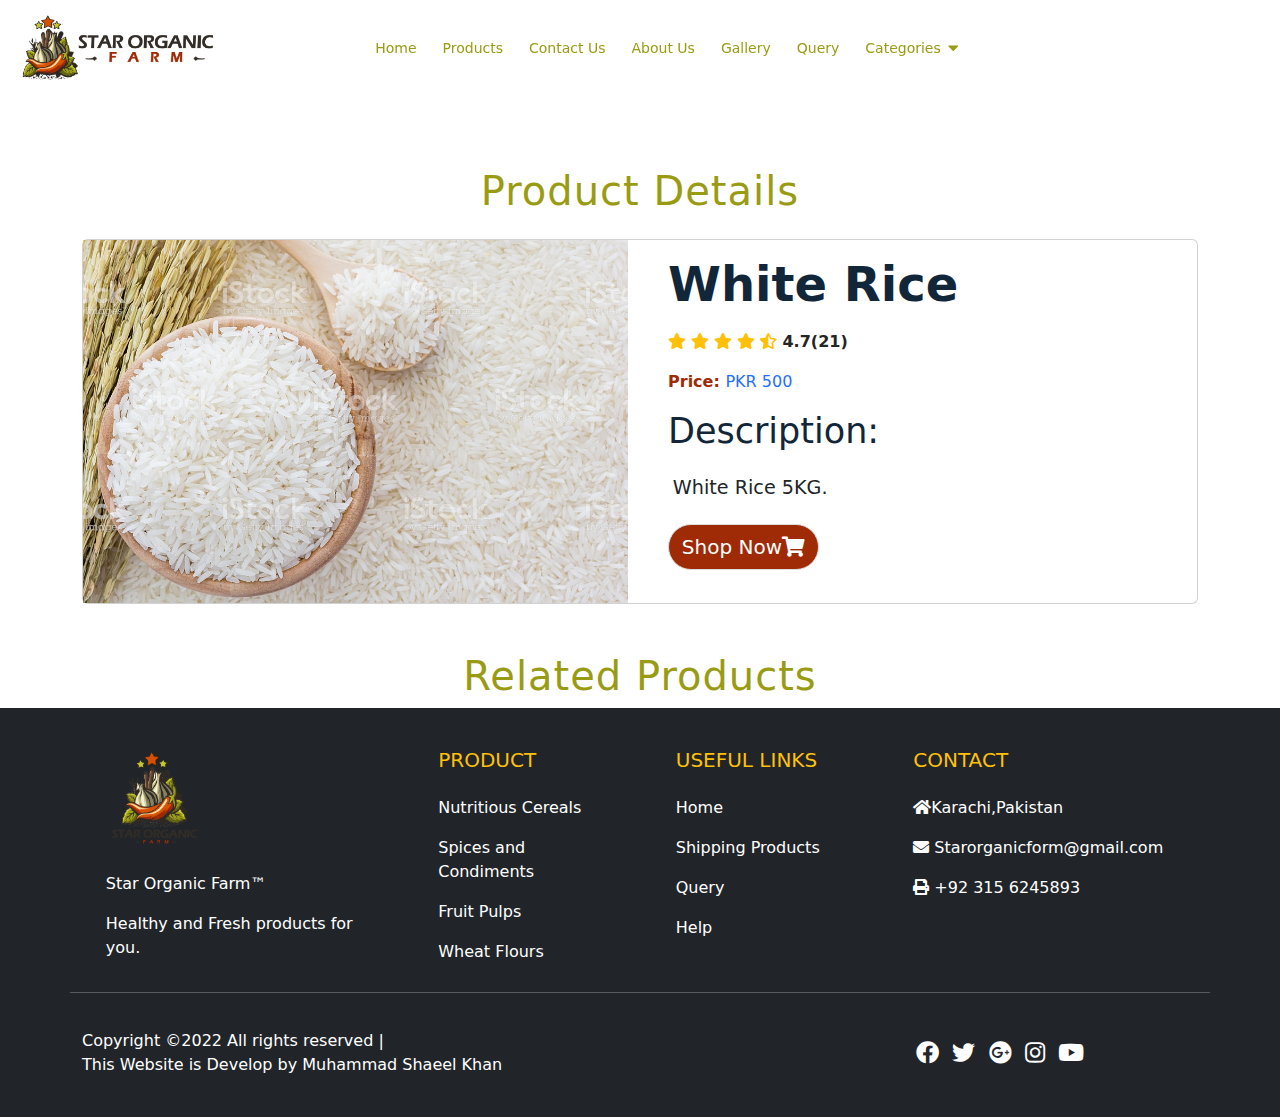
<file: detailPath.html>
<!DOCTYPE html>
<html lang="en">

<head>
  <meta charset="UTF-8">
  <meta name="viewport" content="width=device-width, initial-scale=1.0">
  <meta http-equiv="X-UA-Compatible" content="ie=edge">
  <meta name="Description" content="Enter your description here" />
  <link rel="stylesheet" href="https://cdnjs.cloudflare.com/ajax/libs/twitter-bootstrap/5.1.0/css/bootstrap.min.css">
  <link rel="stylesheet" href="https://cdnjs.cloudflare.com/ajax/libs/font-awesome/5.15.4/css/all.min.css">
  <link rel="stylesheet" href="CSS/style.css">
  <link rel="shortcut icon" href="Image/Star Brand logo.png" type="image/x-icon">
  <title>Product Detail</title>
</head>
<style>
  /*navbar hover start*/
  .nav-item a:before {
    position: absolute;
    opacity: 0;
    width: 0%;
    height: 2px;
    content: "";
    background: #9f2a06;
    transition: all 0.5s;
  }

  .nav-item a:hover:before {
    opacity: 1;
    width: 100%;
  }

  .nav-item a:before {
    left: 0px;
    top: 0px;
  }

  .site-ul {
    padding-left: 0;
    margin-bottom: 0;
    list-style: none;
  }

  input:focus {
    outline: 0;
  }

  .founder_class {
    font-size: 16px;
    background-position: top center;
    background-repeat: no-repeat;
    margin-bottom: 20px;
    color: #ffd35e;
    font-weight: 700;
  }

  .inline-block-ul li {
    display: inline-block;
  }

  /*//for capital first letter*/
  p::first-letter {
    text-transform: uppercase;
  }

  button:focus {
    outline: 0;
  }

  .main-nav-li a {
    color: #999C13;
    margin-left: 10px;
    position: relative;
    padding: 8px 0px;
    font-size: 14px !important;
  }

  .main-nav-li .dropdown-menu a {
    margin-left: 0;
  }

  .dropbtn {
    font-size: 14px !important;
  }

  .main-nav-li a:hover {
    color: #999c13;
  }

  .main-nav-li a:before,
  .main-nav-li a:after {
    position: absolute;
    opacity: 0;
    width: 0%;
    height: 2px;
    content: "";
    background: #9f2a06;
    transition: all 0.5s;
  }

  .main-nav-li a:before {
    right: 0px;
    top: 0px;
  }

  .main-nav-li a:after {
    left: 0px;
    bottom: 0px;
  }

  .main-nav-li a:hover:before {
    opacity: 0;
    width: 100%;
  }

  .main-nav-li a:hover:after {
    opacity: 1;
    width: 100%;
  }

  li.main-nav-li a.active {
    color: #9f2a06;
  }

  li.main-nav-li a.active {
    color: #999c13;
  }

  .dropbtn {
    background-color: transparent;
    color: #999c13;
    padding: 8px;
    margin-left: 10px;
    border: none;
  }

  .dropdown-menu {
    top: 90%;
    padding: 10px;
  }

  .dropdown {
    transition: transform 0.35s ease !important;
  }

  .dropdown:hover>.dropdown-menu {
    display: block;
  }

  .dropbtn:hover {
    color: #9f2a06;
  }

  .dropdown-item:hover {
    background-color: transparent;
    color: #9f2a06;
    /*border-bottom:2px solid #ffd35e;*/
  }

  .dropdown>.dropdown-toggle:active {
    /*Without this, clicking will make it sticky*/
    pointer-events: none;
  }

  .navbar {
    transition: 0.8s;
    background-color: rgb(255, 255, 255, 1);
  }

  .li li {
    color: #9f2a06;
    font-size: 16px;
    font-weight: 400px;
    margin-left: 10px;
  }

  .btn {
    background-color: #999c13;
    box-shadow: none;
    color: white;
  }

  .li li i {
    color: #999c13;
  }

  .navbar {
    background-color: rgb(255, 255, 255, 0.8);
    /* backdrop-filter: blur(4px); */
  }

  .mp h2::first-line {
    color: #999c13
  }

  .nav-link {
    color: #999c13 !important;
  }

  form {
    /* position: relative;/ */
    top: 50%;
    left: 50%;
    transform: translate(-0%, -0%);
    transition: all 1s;
    width: 50px;
    height: 50px;
    background: white;
    box-sizing: border-box;
    border-radius: 25px;
    border: 4px solid white;
    padding: 5px;
  }

  input {
    position: absolute;
    top: 0;
    left: 0;
    width: 100%;
    ;
    height: 42.5px;
    line-height: 30px;
    outline: 0;
    border: 0;
    display: none;
    font-size: 1em;
    border-radius: 20px;
    padding: 0 20px;
  }

  .fa-caret-down {
    right: 0;
    margin-right: -25px;
  }

  .fa {
    box-sizing: border-box;
    padding: 10px;
    width: 42.5px;
    height: 42.5px;
    position: absolute;
    top: 0;
    right: 0;
    border-radius: 50%;
    color: #999c13;
    text-align: center;
    font-size: 1.2em;
    transition: all 1s;
  }

  form:hover {
    width: 200px;
    cursor: pointer;
  }

  form:hover input {
    display: block;
  }

  form:hover .fa {
    background: #999C13;
    color: white;
  }

  .dropdown-menu {
    border-bottom: solid 5px #999c13 !important;
  }

  /* navbar hover end*/



  img {
    /* width: 100%;    */
    display: block;
  }

  .img-display {
    overflow: hidden;
  }

  .img-showcase {
    display: flex;
    width: 100%;
    transition: all 0.5s ease;
  }

  .img-showcase img {
    min-width: 100%;
  }

  .img-select {
    display: flex;
  }

  .img-item {
    margin: 0.3rem;
  }

  .img-item:hover {
    opacity: 0.8;
  }

  .product-content {
    padding: 2rem 1rem;
  }

  .product-title {
    font-size: 3rem;
    text-transform: capitalize;
    font-weight: 700;
    position: relative;
    color: #12263a;
    margin: 1rem 0;
  }

  .product-link {
    text-decoration: none;
    text-transform: uppercase;
    font-weight: 400;
    font-size: 0.9rem;
    display: inline-block;
    margin-bottom: 0.5rem;
    background: #256eff;
    color: #fff;
    padding: 0 0.3rem;
    transition: all 0.5s ease;
  }

  .product-link:hover {
    opacity: 0.9;
  }

  .product-rating {
    color: #ffc107;
  }

  .product-rating span {
    font-weight: 600;
    color: #252525;
  }

  .product-price {
    margin: 1rem 0;
    font-size: 1rem;
    font-weight: 700;
  }

  .product-price span {
    font-weight: 400;
  }

  .last-price span {
    color: #f64749;
    text-decoration: line-through;
  }

  .new-price span {
    color: #256eff;
  }

  .product-detail h2 {
    text-transform: capitalize;
    color: #12263a;
    padding-bottom: 0.6rem;
    font-size: 35px;
  }

  .product-detail p {
    font-size: 1.2rem;
    padding: 0.3rem;
    opacity: 1;
  }

  .product-detail ul {
    margin: 1rem 0;
    font-size: 0.9rem;
  }

  .purchase-info input,
  .purchase-info .btn {
    border: 1.5px solid #ddd;
    border-radius: 25px;
    text-align: center;
    padding: 0.45rem 0.8rem;
    outline: 0;
  }

  .purchase-info input {
    width: 60px;
  }

  .purchase-info .btn {
    cursor: pointer;
    color: #fff;

  }

  .purchase-info .btn {
    background: #9f2a06;
  }

  .purchase-info .btn:hover {
    opacity: 0.8;
    background-color: #999C13;
  }

  @media screen and (min-width: 992px) {
    .card {
      display: grid;
      grid-template-columns: repeat(2, 1fr);
      grid-gap: 1.5rem;
    }

    /* .card-wrapper{
        height: 60vh;
        display: flex;
        justify-content: center;
        align-items: center;
    } */
    .product-imgs {
      display: flex;
      flex-direction: column;
      justify-content: center;
    }

    .product-content {
      padding-top: 0;
    }
  }

  .text-color {
    color: #999C13;
    letter-spacing: 1px;
    margin-top: 15%;
  }

  .text-colour {
    color: #999C13;
    letter-spacing: 1px;

  }

  a {
    text-decoration: none;
  }

  .product-card {
    width: 380px;
    position: relative;
    box-shadow: 0 2px 7px #dfdfdf;
    margin: 50px auto;
    background: #fafafa;
    transform: scale(0.95);
    transition: box-shadow 0.5s, transform 0.5s;
    box-shadow: 5px 20px 30px rgba(0, 0, 0, 0.2);
  }

  .product-card:hover {
    transform: scale(1);
    box-shadow: 5px 20px 30px rgba(0, 0, 0, 0.2);
  }


  .badge {
    position: absolute;
    left: 0;
    top: 20px;
    text-transform: uppercase;
    font-size: 13px;
    font-weight: 700;
    background: red;
    color: #fff;
    padding: 3px 10px;
  }

  .product-tumb {
    display: flex;
    align-items: center;
    justify-content: center;
    height: 300px;
    padding: 50px;
    background: #f0f0f0;
  }

  .product-tumb img {
    max-width: 100%;
    max-height: 100%;
  }

  .product-details {
    padding: 30px;
  }

  .product-catagory {
    display: block;
    /*     font-size: px; */
    /*     font-weight: 700; */
    text-transform: uppercase;
    /*     color: ; */
    margin-bottom: 18px;
    color: #07051a;
    font-weight: 600;
    text-decoration: none;
  }







  .product-bottom-details {
    overflow: hidden;
    border-top: 1px solid #eee;
    padding-top: 20px;
  }

  .product-bottom-details div {
    /* float: left; */
    width: 50%;
  }

  .product-price {
    font-size: 16px;
    color: #9f2a06;
    font-weight: 600;
  }



  .product-links {
    text-align: right;
  }

  .product-links a i {
    display: inline-block;
    margin-left: 5px;
    color: #fbb72c;
    transition: 0.3s;
    font-size: 17px;
  }

  .product-links a:hover {
    color: #fbb72c;
  }

  .imu {
    width: 100%;
  }
</style>

<body>

 
  <!-- NAVBAR Start-->
  <nav class="navbar navbar-expand-lg navbar-light fixed-top">
    <div class="container-fluid">
      <a class="navbar-brand" href="index.html"><img src="Image/star brand logo web.png" alt="Star Organic l"
          height="70px"></a>
      <button class="navbar-toggler" type="button" data-bs-toggle="collapse" data-bs-target="#navbarSupportedContent"
        aria-controls="navbarSupportedContent" aria-expanded="false" aria-label="Toggle navigation">
        <span class="navbar-toggler-icon"></span>
      </button>
      <div class="collapse navbar-collapse" id="navbarSupportedContent">
        <ul class="navbar-nav mx-auto mb-2 mb-lg-0 w-fi">
          <li class="nav-item main-nav-li">
            <a class="nav-link active" aria-current="page" href="index.html">Home</a>
          </li>
          <li class="nav-item main-nav-li">
            <a class="nav-link" href="products.html">Products</a>
          </li>
          <li class="nav-item main-nav-li">
            <a class="nav-link" href="contactus.html">Contact Us</a>
          </li>
          </li>
          <li class="nav-item main-nav-li">
            <a class="nav-link" href="About us.html">About Us</a>
          </li>
          <li class="nav-item main-nav-li">
            <a class="nav-link" href="gallery.html">Gallery</a>
          </li>
          </li>
          <li class="nav-item main-nav-li">
            <a class="nav-link" href="Query.html">Query</a>
          </li>
          <li class="nav-item main-nav-li">
            <div class="dropdown">
              <button onclick="window.location.href='#contact'" data-toggle="dropdown" class="dropbtn">
                Categories <i class="fa fa-caret-down"></i>
              </button>
              <div class="dropdown-menu">
                <a class="dropdown-item" href="products.html?pro=Nutritious Cereals" id="nutrientclick">Nutritious
                  Cereals</a>
                <a class="dropdown-item" href="products.html?pro=Spices and Condiments" id="spiceclick">Spices and
                  Condiments</a>
                <a class="dropdown-item" href="products.html?pro=Pulses" id="pulsesclick">Pulses</a>
                <a class="dropdown-item" href="products.html?pro=Cooking oils" id="cookclick">Cooking Oils</a>
                <a class="dropdown-item" href="products.html?pro=Fruit Pulps" id="fruitclick">Fruit Pulps</a>
                <a class="dropdown-item" href="products.html?pro=Agro Product" id="agroclick">Agro Products</a>
                <a class="dropdown-item" href="products.html?pro=Oils" id="oilclick">Oils</a>
                <a class="dropdown-item" href="products.html?pro=Wheat Flour" id="flourclick">Wheat Flours</a>
                <a class="dropdown-item" href="products.html?pro=Rice Product" id="riceclick">Rice Products</a>
              </div>
            </div>
          </li>
        </ul>
        <form action="products.html" class="search">
          <input type="text" placeholder="Search here ..." name="search">
          <button><i class="fa fa-search"></i></button>
        </form>
      </div>
    </div>
  </nav>
  <!-- NAVBAR END -->

  <div class="container">
    <div>
      <h2 class="text-center text-color fs-1 mb-4 ">
        Product Details
      </h2>
    </div>
    <!-- <div class = "card-wrapper"> -->
    <div class="card">
      <!-- card left -->
      <div class="product-imgs">
        <div class="img-display">
          <div class="img-showcase">
            <img src="JS/Json pics/58-589140_raw-white-rice-in-brown-bowl-and-and.jpg" alt="shoe image" class="imu" id="big-img">

          </div>
        </div>

      </div>
      <!-- card right -->
      <div class="product-content">
        <h2 class="product-title" id="producttitle">White Rice</h2>

        <div class="product-rating">
          <i class="fas fa-star"></i>
          <i class="fas fa-star"></i>
          <i class="fas fa-star"></i>
          <i class="fas fa-star"></i>
          <i class="fas fa-star-half-alt"></i>
          <span>4.7(21)</span>
        </div>

        <div class="product-price">
          <p class="new-price">Price: <span id="price">PKR 500</span></p>
        </div>

        <div class="product-detail">
          <h2>Description: </h2>
          <p id="desc">White Rice 5KG.</p>

        </div>

        <div class="purchase-info">
          <input type="number" min="0" value="1">
          <a href="Order.html">
            <button type="button" class="btn" onClick="openEnquiry()">
              Shop Now<i class="fas fa-shopping-cart"></i>
            </button>
          </a>
        </div>


      </div>

    </div>
  </div>
  <div class="text-margin">
    <h2 class="text-colour text-center fs-1 mt-5">
      Related Products
    </h2>
  </div>
  <div class="container">
    <div class="row"  id="relatedProduct">
    </div>
  </div>

  <!-- footer -->
  <footer class="container-fluid bg-dark text-white pt-4 pb-4">
    <div class="container text-left text-md-left">
      <div class="row text-left text-md-left">
        <div class="col-md-3 col-lg-3 col-xl-3 mx-auto mt-3">
          <img src="Image/Star Brand logo.png" alt="" height="100px" class="text-center">
          <p class="mt-4">Star Organic Farm™</p>
          <p class="mt-2">Healthy and Fresh products for you.</p>
        </div>
        <div class="col-mg-2 col-lg-2 col-xl-2 mx-auto mt-3">
          <h5 class="text-uppercase mb-4 font-weight-bold text-warning">Product</h5>
          <p>
            <a href="#" class="text-white" style="text-decoration: none;">Nutritious Cereals</a>
          </p>
          <p>
            <a href="#" class="text-white" style="text-decoration: none;">Spices and Condiments</a>
          </p>
          <p>
            <a href="#" class="text-white" style="text-decoration: none;">Fruit Pulps</a>
          </p>
          <p>
            <a href="#" class="text-white" style="text-decoration: none;">Wheat Flours</a>
          </p>
        </div>
        <div class="col-mg-2 col-lg-2 col-xl-2 mx-auto mt-3">
          <h5 class="text-uppercase mb-4 font-weight-bold text-warning">Useful Links</h5>
          <p>
            <a href="index.html" class="text-white" style="text-decoration: none;">Home</a>
          </p>
          <p>
            <a href="#" class="text-white" style="text-decoration: none;">Shipping Products</a>
          </p>
          <p>
            <a href="Query.html" class="text-white" style="text-decoration: none;">Query</a>
          </p>
          <p>
            <a href="contactus.html" class="text-white" style="text-decoration: none;">Help</a>
          </p>
        </div>
        <div class="col-md-4 col-lg-3 col-xl-3 mx-auto mt-3">
          <h5 class="text-uppercase mb-4 font-weight-bold text-warning" ontact>Contact</h5>
          <p>
            <i class="fas fa-home mr-3"></i>Karachi,Pakistan
          </p>
          <p>
            <i class="fas fa-envelope mr-3"></i> Starorganicform@gmail.com
          </p>
          <p>
            <i class="fas fa-print mr-3"></i> +92 315 6245893
          </p>
        </div>
        <hr class="mb-4">
        <div class="row align-items-center">
          <div class="col-md-7 col-lg-8">
            <p>
              Copyright ©2022 All rights reserved |
              <label>This Website is Develop by Muhammad Shaeel Khan</label>
            </p>
          </div>
          <div class="col-md-5 col-lg-4">
            <div class="text-center text-md-right">
              <ul class="list-unstyled list-inline">
                <li class="list-inline-item">
                  <a href="https://www.facebook.com/StarFarmChicago/" class="btn-floating btn-sm text-white"
                    style="font-size: 23px;"><i class="fab fa-facebook"></i></a>
                </li>
                <li class="list-inline-item">
                  <a href="https://twitter.com/starfarmpk?lang=en" class="btn-floating btn-sm text-white"
                    style="font-size: 23px;"><i class="fab fa-twitter"></i></a>
                </li>
                <li class="list-inline-item">
                  <a href="index.html" class="btn-floating btn-sm text-white" style="font-size: 23px;"><i
                      class="fab fa-google-plus"></i></a>
                </li>
                <li class="list-inline-item">
                  <a href="https://www.instagram.com/starfarmchicago/" class="btn-floating btn-sm text-white"
                    style="font-size: 23px;"><i class="fab fa-instagram"></i></a>
                </li>
                <li class="list-inline-item">
                  <a href="https://www.youtube.com/watch?v=p2p3stmWogc" class="btn-floating btn-sm text-white"
                    style="font-size: 23px;"><i class="fab fa-youtube"></i></a>
                </li>
              </ul>
            </div>
          </div>
        </div>
      </div>
    </div>
  </footer>
  <!-- footer end-->

</body>

</html>
<script src="JS/jquery.min.js"></script>
<script src="https://cdnjs.cloudflare.com/ajax/libs/popper.js/2.9.2/umd/popper.min.js"></script>
<script src="https://cdnjs.cloudflare.com/ajax/libs/twitter-bootstrap/5.1.0/js/bootstrap.min.js"></script>

<script src="JS/Json pics/data.js"></script>
<script>

  //  jQuery navbar
  $(window).scroll(function () {
    var scroll = $(window).scrollTop();
    if (scroll >= 150) {
      $(".navbar").css("background-color", "white")
      $(".navbar").css("padding", "0px 20px")
    }
    else {
      $(".navbar").css("background-color", "rgb(255, 255, 255, 1)")
      $(".navbar").css("padding", "20px 20px")
    }
  });





  var link = window.location.href;
  var url = new URL(link);
  var id = url.searchParams.get('id');
var relate=null;
  for (let i = 0; i < data.length; i++) {
    if(data[i].ProductID==id){
      document.getElementById("big-img").src=data[i].ProductImage;
      document.getElementById("price").innerHTML=data[i].ProductRate;
      document.getElementById("desc").innerHTML=data[i].ProductDiscription;
      document.getElementById("producttitle").innerHTML=data[i].ProductName;
      relate=data[i].ProductCategories;
      console.log(relate);
    }
    
  }


  for (let index = 0; index < data.length; index++) {
console.log(data[index].ProductCategories==relate);
    if(data[index].ProductCategories==relate){
      document.querySelector("#relatedProduct").innerHTML+=`
      <div class="col-md-4">
        <div class="product-card">
          <div class="product-tumb">
            <a href="detailPath.html?id=${data[index].ProductID}"><img
              src="${data[index].ProductImage}"
              alt=""></a>
          </div>
          <div class="product-details">
            <a href="detailPath.html?id=${data[index].ProductID}"> <span class="product-catagory">${data[index].ProductName}</span></a>

            <div class="product-bottom-details">
              <a href="detailPath.html?id=${data[index].ProductID}"><div class="product-price">${data[index].ProductRate}</div></a>
              <div class="product-links">
                <a href=""><i class="fa fa-heart"></i></a>
              </div>
            </div>
          </div>
        </div>
      </div>
      `;
  }
  }










</script>
</file>
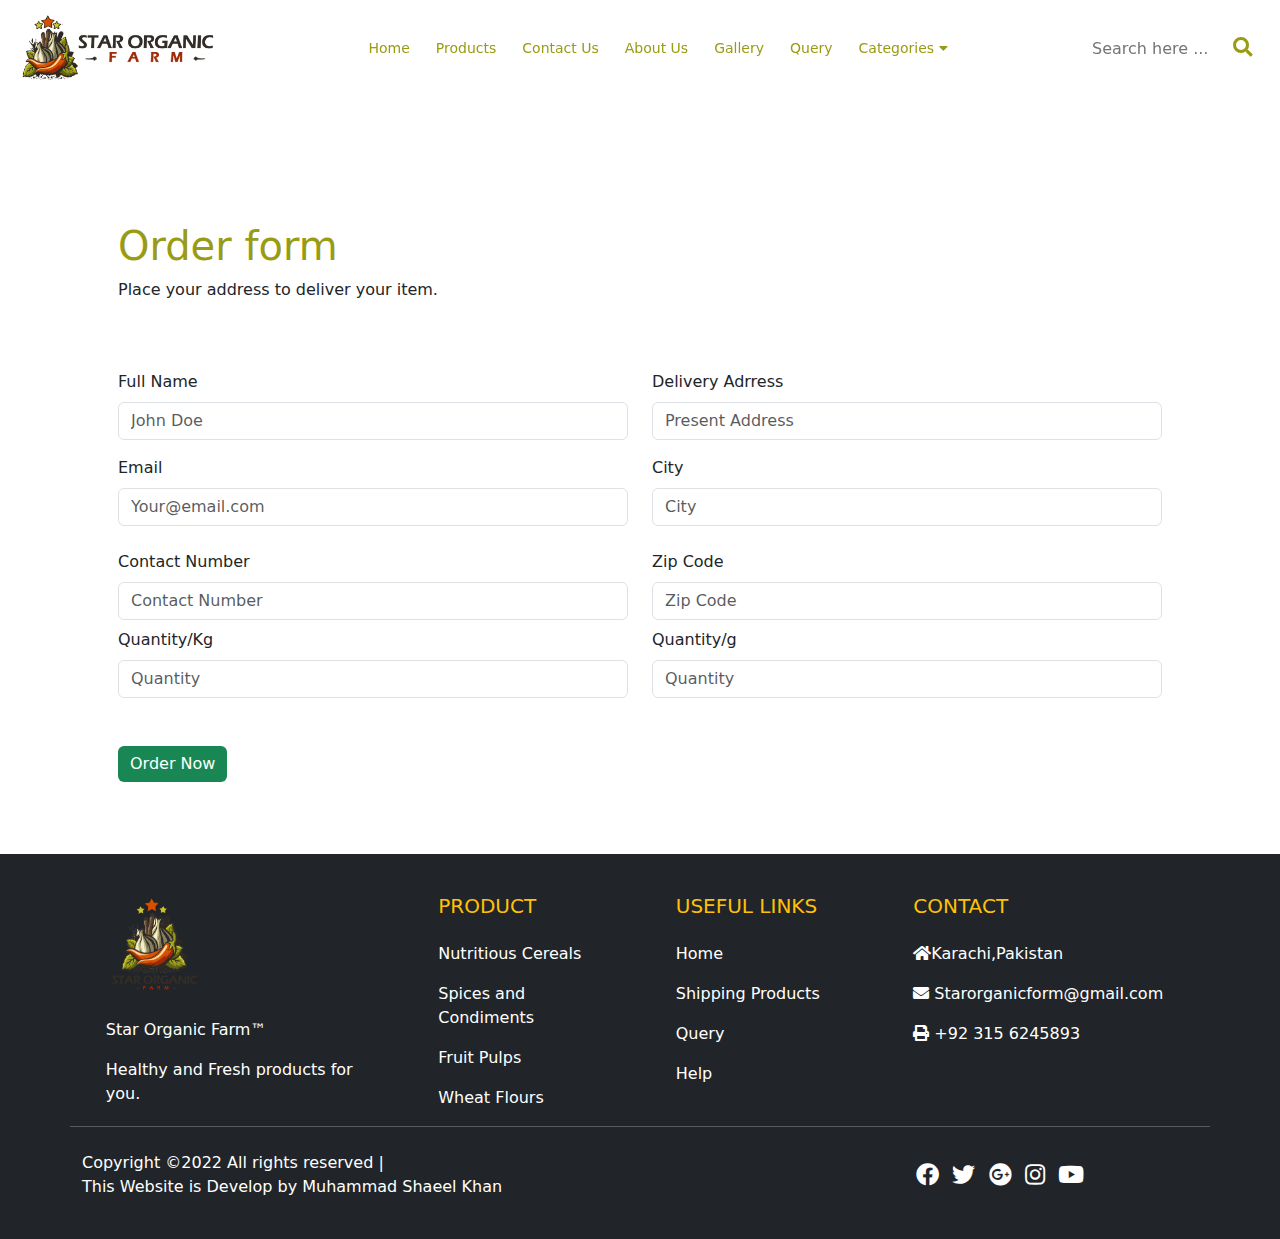
<file: Order.html>
<!DOCTYPE html>
<html lang="en">
<head>
<meta charset="UTF-8">
<meta name="viewport" content="width=device-width, initial-scale=1.0">
<meta http-equiv="X-UA-Compatible" content="ie=edge">
<meta name="Description" content="Enter your description here"/>
<link rel="stylesheet" href="https://cdnjs.cloudflare.com/ajax/libs/twitter-bootstrap/5.1.0/css/bootstrap.min.css">
<link rel="stylesheet" href="https://cdnjs.cloudflare.com/ajax/libs/font-awesome/5.15.4/css/all.min.css">
<link rel="shortcut icon" href="Image/Star Brand logo.png" type="image/x-icon">
<title>Order</title>
</head>
<style>
    .navbar { 
  transition: 0.8s;
  background-color: rgb(255, 255, 255, 1);
}

.font {
  font-family: 'Roboto', sans-serif;
  font-size: 20px;
  text-align: left;
}

/*navbar hover start*/
.nav-item a:before {
  position: absolute;
  opacity: 0;
  width: 0%;
  height: 2px;
  content: "";
  background: #9f2a06;
  transition: all 0.5s;
}

.nav-item a:hover:before {
  opacity: 1;
  width: 100%;
}

.nav-item a:before {
  left: 0px;
  top: 0px;
}

.site-ul {
  padding-left: 0;
  margin-bottom: 0;
  list-style: none;
}

input:focus {
  outline: 0;
}

.founder_class {
  font-size: 16px;
  background-position: top center;
  background-repeat: no-repeat;
  margin-bottom: 20px;
  color: #ffd35e;
  font-weight: 700;
}

.inline-block-ul li {
  display: inline-block;
}

/*//for capital first letter*/
p::first-letter {
  text-transform: uppercase;
}

button:focus {
  outline: 0;
}
.custom-shape-divider-bottom-1669216149 {
  position: absolute;
  bottom: -19px;
  left: 0;
  width: 100%;
  overflow: hidden;
  line-height: 0;
  transform: rotate(180deg);
}

.custom-shape-divider-top-1669216450 {
  position: absolute;
  top: 0;
  left: 0;
  width: 100%;
  overflow: hidden;
  line-height: 0;
}

.custom-shape-divider-top-1669216720 {
  position: absolute;
  top: 0;
  left: 0;
  width: 100%;
  overflow: hidden;
  line-height: 0;
}

.custom-shape-divider-top-1669216720 svg {
  position: relative;
  display: block;
  width: calc(154% + 1.3px);
  height: 288px;
}

.custom-shape-divider-top-1669216720 .shape-fill {
  fill: #9F2A06;
}

.custom-shape-divider-bottom-1669216149 .shape-fill {
  fill: #999C13;
}
.main-nav-li a {
  color: #999C13;
  margin-left: 10px;
  position: relative;
  padding: 8px 0px;
  font-size: 14px !important;
}

.main-nav-li .dropdown-menu a {
  margin-left: 0;
}

.dropbtn {
  font-size: 14px !important;
}

.main-nav-li a:hover {
  color: #999c13;
}

.main-nav-li a:before,
.main-nav-li a:after {
  position: absolute;
  opacity: 0;
  width: 0%;
  height: 2px;
  content: "";
  background: #9f2a06;
  transition: all 0.5s;
}

.main-nav-li a:before {
  right: 0px;
  top: 0px;
}

.main-nav-li a:after {
  left: 0px;
  bottom: 0px;
}

.main-nav-li a:hover:before {
  opacity: 0;
  width: 100%;
}

.main-nav-li a:hover:after {
  opacity: 1;
  width: 100%;
}

li.main-nav-li a.active {
  color: #9f2a06;
}

li.main-nav-li a.active {
  color: #999c13;
}

.dropbtn {
  background-color: transparent;
  color: #999c13;
  padding: 8px;
  margin-left: 10px;
  border: none;
}

.dropdown-menu {
  top: 90%;
  padding: 10px;
}

.dropdown {
  transition: transform 0.35s ease !important;
}

.dropdown:hover>.dropdown-menu {
  display: block;
}

.dropbtn:hover {
  color: #9f2a06;
}

.dropdown-item:hover {
  background-color: transparent;
  color: #9f2a06;
  /*border-bottom:2px solid #ffd35e;*/
}

.dropdown>.dropdown-toggle:active {
  /*Without this, clicking will make it sticky*/
  pointer-events: none;
}
.navbar {
  background-color: rgb(255, 255, 255, 0.8);
  /* backdrop-filter: blur(4px); */
}
.mp h2::first-line {
  color: #999c13
}

.nav-link {
  color: #999c13 !important;
}

.search{
  position: relative;
  transition: all 1s;
  width: 200px;
  height: 50px;
  background: white;
  border-radius: 25px;
  border: 4px solid white;
  padding: 5px;
}

.search input{
  position: absolute;
  top: 0;
  left: 0;
  width: 100%;;
  height: 42.5px;
  line-height: 30px;
  outline: 0;
  border: 0;
  font-size: 1em;
  border-radius: 20px;
  padding: 0 20px;
}


.search .fa{
  box-sizing: border-box;
  padding: 10px;
  width: 42.5px;
  height: 42.5px;
  position: absolute;
  top: 0;
  right: 0;
  border-radius: 50%;
  color:#999c13 ;
  text-align: center;
  font-size: 1.2em;
  transition: all 1s;
}


.search:hover .fa{
  background: #999C13;
  color: white;
}
/* navbar hover end*/

.form-control:focus{
  box-shadow: none;
  border-color: black;
}

.btn-success:hover{
  background-color: #999C13;
  transition: 0.3s;
}

.btn:focus{
  box-shadow: none;
  border-color: #999c13;
}

#error_message{
  margin-bottom: 20px;
  background: #fe8b8e;
  padding: 0px;
  text-align: center;
  font-size: 14px;
  transition: all 0.5s ease;
}
</style>
<body>
   
  <!-- NAVBAR Start-->
  <nav class="navbar navbar-expand-lg navbar-light fixed-top">
    <div class="container-fluid">
      <a class="navbar-brand" href="index.html"><img src="Image/star brand logo web.png" alt="Star Organic l"
          height="70px"></a>
      <button class="navbar-toggler" type="button" data-bs-toggle="collapse" data-bs-target="#navbarSupportedContent"
        aria-controls="navbarSupportedContent" aria-expanded="false" aria-label="Toggle navigation">
        <span class="navbar-toggler-icon"></span>
      </button>
      <div class="collapse navbar-collapse" id="navbarSupportedContent">
        <ul class="navbar-nav mx-auto mb-2 mb-lg-0 w-fi">
          <li class="nav-item main-nav-li">
            <a class="nav-link active" aria-current="page" href="index.html">Home</a>
          </li>
          <li class="nav-item main-nav-li">
            <a class="nav-link" href="products.html">Products</a>
          </li>
          <li class="nav-item main-nav-li">
            <a class="nav-link" href="contactus.html">Contact Us</a>
          </li>
          </li>
          <li class="nav-item main-nav-li">
            <a class="nav-link" href="About us.html">About Us</a>
          </li>
          <li class="nav-item main-nav-li">
            <a class="nav-link" href="gallery.html">Gallery</a>
          </li>
          </li>
          <li class="nav-item main-nav-li">
            <a class="nav-link" href="Query.html">Query</a>
          </li>
          <li class="nav-item main-nav-li">
            <div class="dropdown">
              <button onclick="window.location.href='#contact'" data-toggle="dropdown" class="dropbtn">
                Categories <i class="fa fa-caret-down"></i>
              </button>
              <div class="dropdown-menu">
                <a class="dropdown-item" href="products.html?pro=Nutritious Cereals" id="nutrientclick">Nutritious
                  Cereals</a>
                <a class="dropdown-item" href="products.html?pro=Spices and Condiments" id="spiceclick">Spices and
                  Condiments</a>
                <a class="dropdown-item" href="products.html?pro=Pulses" id="pulsesclick">Pulses</a>
                <a class="dropdown-item" href="products.html?pro=Cooking oils" id="cookclick">Cooking Oils</a>
                <a class="dropdown-item" href="products.html?pro=Fruit Pulps" id="fruitclick">Fruit Pulps</a>
                <a class="dropdown-item" href="products.html?pro=Agro Product" id="agroclick">Agro Products</a>
                <a class="dropdown-item" href="products.html?pro=Oils" id="oilclick">Oils</a>
                <a class="dropdown-item" href="products.html?pro=Wheat Flour" id="flourclick">Wheat Flours</a>
                <a class="dropdown-item" href="products.html?pro=Rice Product" id="riceclick">Rice Products</a>
              </div>
            </div>
          </li>
        </ul>
        <form action="products.html" class="search">
          <input type="text" placeholder="Search here ..." name="search">
          <button><i class="fa fa-search"></i></button>
        </form>
      </div>
    </div>
  </nav>
  <!-- NAVBAR END -->

   <!-- section Contact us -->
   <div class="content py-5" style="margin-top: 150px;">
    <section class="container">
      <div class="row show">
        <div class="col-md col-11 mx-md-0 mx-auto py-4 px-5">
          <div class="mb-5">
            <h2 class="fs-1" style="color:#999c13;">Order form</h2>
            <p>Place your address to deliver your item.</p>
            <p class="mb-1 display-6" style="color:green ; font-family: 'Gill Sans', 'Gill Sans MT', Calibri, 'Trebuchet MS', sans-serif; display: none;" id="anchor-cards-list"><b>Thanks for Shopping</b> </p>

          </div>
          <div class="row">
            <div id="error_message">
     
            </div>
            <form action="" id="myform" onsubmit = "return validate();">
            <div class="row">
              
            <div class="col mb-3">
              <label class="form-label">Full Name</label>
              <input type="text" class="form-control" placeholder="John Doe" id="name">
            </div>
            <div class="col mb-3">
                <label class="form-label">Delivery Adrress</label>
                <input type="text" class="form-control" placeholder="Present Address" id="delivery">
              </div>
            </div>
              <div class="row">
              <div class="col mb-3">
            <div>
              <label class="form-label">Email</label>
              <input type="text" class="form-control" placeholder="Your@email.com" id="email">
            </div>
        </div>
            <div class="col mb-3">
                <div>    
              <label class="form-label">City</label>
                <input type="text" class="form-control" placeholder="City"  id="city">
            </div>
              </div>
            </div>
            <div class="row">
            <div class="mt-2 col">
              <label class="form-label">Contact Number</label>
              <input type="text" class="form-control" placeholder="Contact Number" id="contact">
            </div>
            <div class="mt-2 col">
              <label class="form-label">Zip Code</label>
              <input type="text" class="form-control" placeholder="Zip Code"  id="zip">            
            </div>
        </div>
        <div class="row">
        <div class="mt-2 col">
          <label class="form-label">Quantity/Kg</label>
          <input type="number" class="form-control" placeholder="Quantity" min="1"  id="kg">          
        </div>
        <div class="mt-2 col">
          <label class="form-label">Quantity/g</label>
          <input type="number" class="form-control" placeholder="Quantity" max="3" min="1"  id="g">          
        </div>
        </div>
            <div class="mt-5">
              <button class="btn btn-success" style="border: white;">
                Order Now
              </button>
            
        </div>  
      </form>
          </div>
        </div>  
      </div>
  </div>
  <!-- section end-->


  <!-- footer -->
  <footer class="container-fluid bg-dark text-white pt-4 pb-4">
    <div class="container text-left text-md-left">
      <div class="row text-left text-md-left">
        <div class="col-md-3 col-lg-3 col-xl-3 mx-auto mt-3">
          <img src="Image/Star Brand logo.png" alt="" height="100px" class="text-center">
          <p class="mt-4">Star Organic Farm™</p>
          <p class="mt-2">Healthy and Fresh products for you.</p>
        </div>
        <div class="col-mg-2 col-lg-2 col-xl-2 mx-auto mt-3">
          <h5 class="text-uppercase mb-4 font-weight-bold text-warning">Product</h5>
          <p>
            <a href="#" class="text-white" style="text-decoration: none;">Nutritious Cereals</a>
          </p>
          <p>
            <a href="#" class="text-white" style="text-decoration: none;">Spices and Condiments</a>
          </p>
          <p>
            <a href="#" class="text-white" style="text-decoration: none;">Fruit Pulps</a>
          </p>
          <p>
            <a href="#" class="text-white" style="text-decoration: none;">Wheat Flours</a>
          </p>
        </div>
        <div class="col-mg-2 col-lg-2 col-xl-2 mx-auto mt-3">
          <h5 class="text-uppercase mb-4 font-weight-bold text-warning">Useful Links</h5>
          <p>
            <a href="index.html" class="text-white" style="text-decoration: none;">Home</a>
          </p>
          <p>
            <a href="#" class="text-white" style="text-decoration: none;">Shipping Products</a>
          </p>
          <p>
            <a href="Query.html" class="text-white" style="text-decoration: none;">Query</a>
          </p>
          <p>
            <a href="contactus.html" class="text-white" style="text-decoration: none;">Help</a>
          </p>
        </div>
        <div class="col-md-4 col-lg-3 col-xl-3 mx-auto mt-3">
          <h5 class="text-uppercase mb-4 font-weight-bold text-warning" ontact>Contact</h5>
          <p>
            <i class="fas fa-home mr-3"></i>Karachi,Pakistan
          </p>
          <p>
            <i class="fas fa-envelope mr-3"></i> Starorganicform@gmail.com
          </p>
          <p>
            <i class="fas fa-print mr-3"></i> +92 315 6245893
          </p>
        </div>
        <hr class="mb-4">
        <div class="row align-items-center">
          <div class="col-md-7 col-lg-8">
            <p>
              Copyright ©2022 All rights reserved |
              <label>This Website is Develop by Muhammad Shaeel Khan</label>
            </p>
          </div>
          <div class="col-md-5 col-lg-4">
            <div class="text-center text-md-right">
              <ul class="list-unstyled list-inline">
                <li class="list-inline-item">
                  <a href="https://www.facebook.com/StarFarmChicago/" class="btn-floating btn-sm text-white"
                    style="font-size: 23px;"><i class="fab fa-facebook"></i></a>
                </li>
                <li class="list-inline-item">
                  <a href="https://twitter.com/starfarmpk?lang=en" class="btn-floating btn-sm text-white"
                    style="font-size: 23px;"><i class="fab fa-twitter"></i></a>
                </li>
                <li class="list-inline-item">
                  <a href="index.html" class="btn-floating btn-sm text-white" style="font-size: 23px;"><i
                      class="fab fa-google-plus"></i></a>
                </li>
                <li class="list-inline-item">
                  <a href="https://www.instagram.com/starfarmchicago/" class="btn-floating btn-sm text-white"
                    style="font-size: 23px;"><i class="fab fa-instagram"></i></a>
                </li>
                <li class="list-inline-item">
                  <a href="https://www.youtube.com/watch?v=p2p3stmWogc" class="btn-floating btn-sm text-white"
                    style="font-size: 23px;"><i class="fab fa-youtube"></i></a>
                </li>
              </ul>
            </div>
          </div>
        </div>
      </div>
    </div>
  </footer>
  <!-- footer end-->



</body>
</html>
<script src="https://cdnjs.cloudflare.com/ajax/libs/popper.js/2.9.2/umd/popper.min.js"></script>
<script src="https://cdnjs.cloudflare.com/ajax/libs/twitter-bootstrap/5.1.0/js/bootstrap.min.js"></script>
<script src="JS/jquery.min.js"></script>
<script>
 
 function openCardsList() {
  let window = document.getElementById("anchor-cards-list");
  window.style.display = "block";
}
$(document).not("#anchor-cards-list").click(function() {
  $('#anchor-cards-list').hide();
});


function validate(){
  var name = document.getElementById("name").value;
  var subject = document.getElementById("delivery").value;
  var phone = document.getElementById("contact").value;
  var email = document.getElementById("email").value;
  var email = document.getElementById("city").value;
  var message = document.getElementById("zip").value;
  var message = document.getElementById("kg").value;
  var message = document.getElementById("g").value;
  var error_message = document.getElementById("error_message");
  error_message.style.padding = "10px";
  
  var text;
  if(name.length < 3){
    text = "Please Enter valid Name";
    error_message.innerHTML = text;
    return false;
  }
  if(delivery.length <10){
    text = "Please Enter Correct Subject";
    error_message.innerHTML = text;
    return false;
  }
  if(isNaN(phone) || phone.length != 11){
    text = "Please Enter valid Phone Number";
    error_message.innerHTML = text;
    return false;
  }
  if(email.indexOf("@") == -1 || email.length > 15){
    text = "Please Enter valid Email";
    error_message.innerHTML = text;
    return false;
  }
  if(zip.length > 7){
    text = "Please Enter valid code";
    error_message.innerHTML = text;
    return false;
  }
  alert("Form Submitted Successfully!");
  return true;
}

</script>
</file>
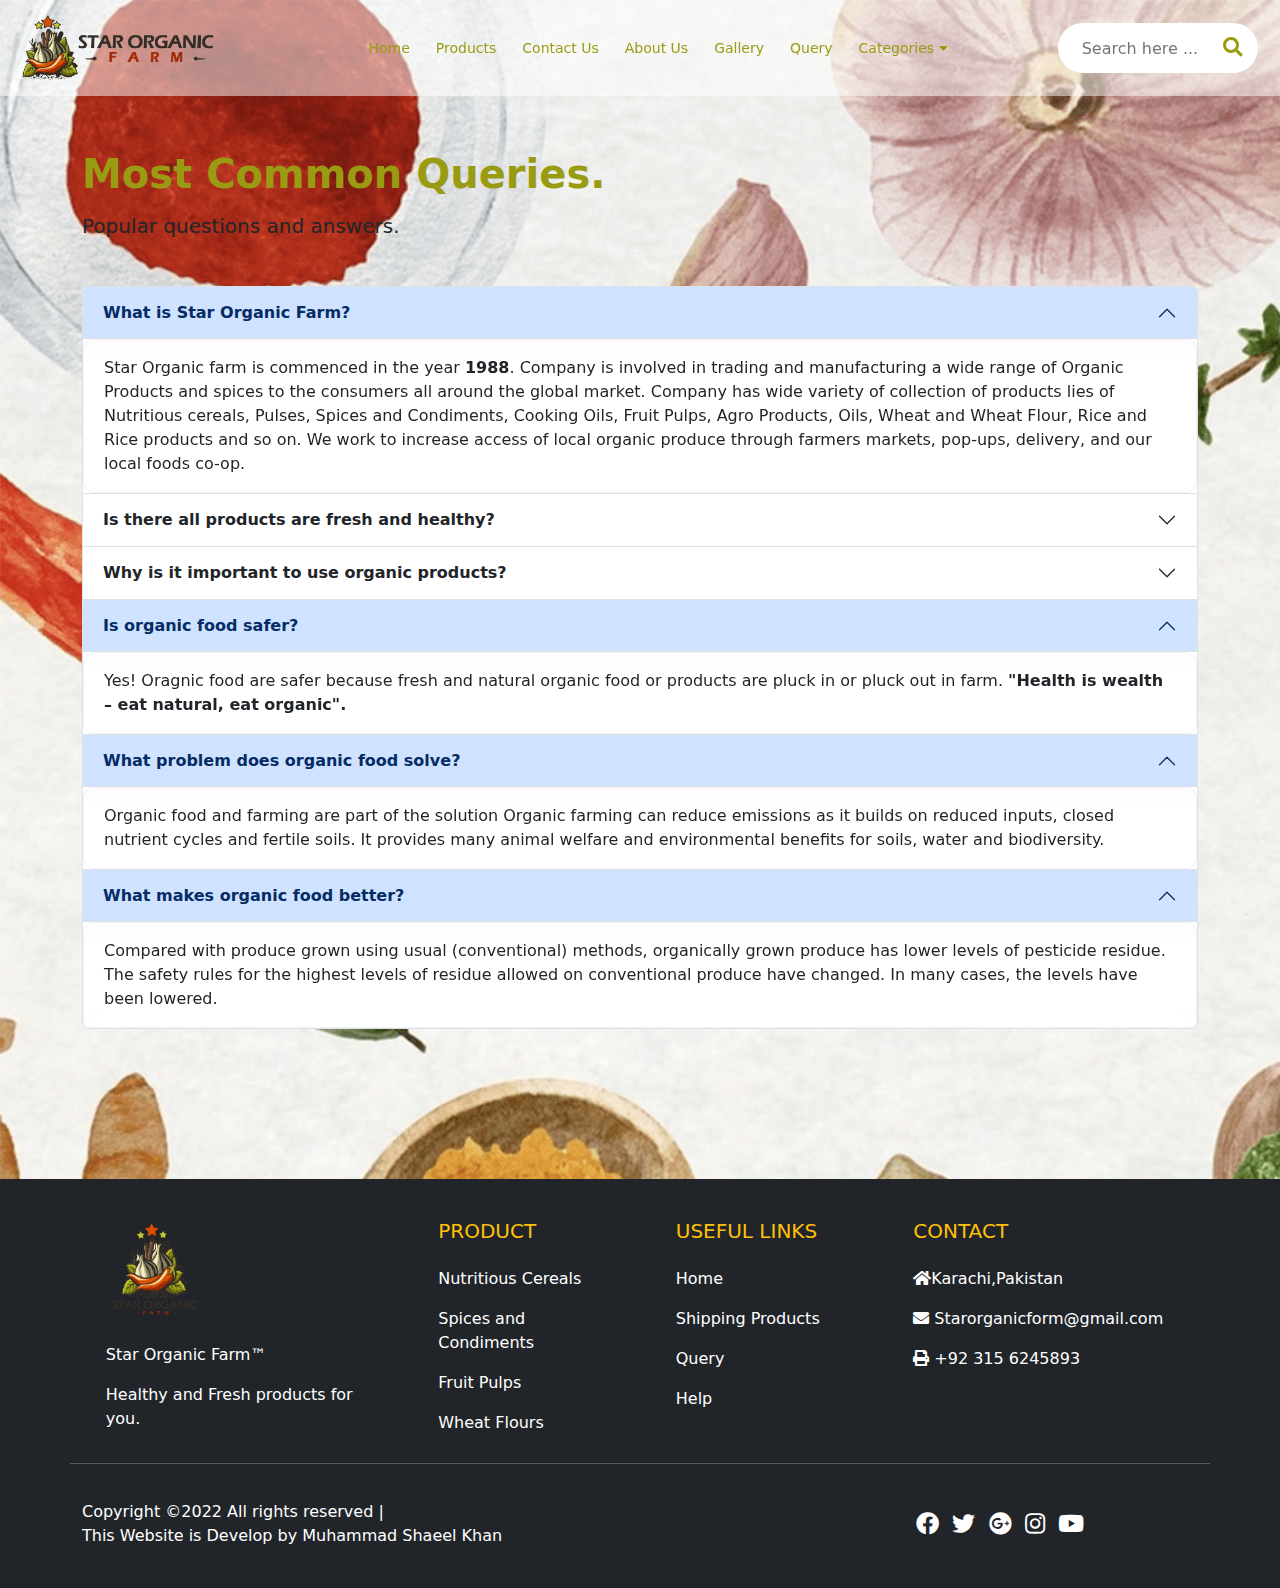
<file: Query.html>
<!DOCTYPE html>
<html lang="en">

<head>
  <meta charset="UTF-8">
  <meta name="viewport" content="width=device-width, initial-scale=1.0">
  <meta http-equiv="X-UA-Compatible" content="ie=edge">
  <meta name="Description" content="Enter your description here" />
  <link rel="stylesheet" href="https://cdnjs.cloudflare.com/ajax/libs/twitter-bootstrap/5.1.0/css/bootstrap.min.css">
  <link rel="stylesheet" href="https://cdnjs.cloudflare.com/ajax/libs/font-awesome/5.15.4/css/all.min.css">
  <link href="https://unpkg.com/aos@2.3.1/dist/aos.css" rel="stylesheet">
  <link rel="stylesheet" href="CSS/style.css">
  <link rel="shortcut icon" href="Image/Star Brand logo.png" type="image/x-icon">
  <title>Query</title>
</head>
<style>
  body {
    background-image: url(Image/Spice\ bg-min.png);
    width: 100%;
    height: 100%;
    display: grid;
    place-items: center;
    object-fit: cover;
    background-size: cover;
    background-repeat: no-repeat;
  }

  .cover {
    backdrop-filter: blur(10px);
    background-color: rgba(176, 177, 43, 0.27);
    border-radius: 12px;
    border: 1px solid rgba(176, 177, 43, 0.3);
  }

  .navbar {
    background-color: rgb(255, 255, 255, 0.5);
    transition: 0.8s;
  }

  .nav-link {
    color: #999c13 !important;
  }

  .show {
    background-color: #d3d470;
    backdrop-filter: blur(10px);
    background-color: rgba(255, 255, 255, 0.27);
    border-radius: 12px;
    border: 1px solid rgba(209, 213, 219, 0.3);

  }

  .form-label {
    border-radius: 20px;
  }

  .form-control:focus {
    border-color: #36362c;
    box-shadow: none;
  }

  /*navbar hover start*/
  .nav-item a:before {
    position: absolute;
    opacity: 0;
    width: 0%;
    height: 2px;
    content: "";
    background: #9f2a06;
    transition: all 0.5s;
  }

  .nav-item a:hover:before {
    opacity: 1;
    width: 100%;
  }

  .nav-item a:before {
    left: 0px;
    top: 0px;
  }

  .site-ul {
    padding-left: 0;
    margin-bottom: 0;
    list-style: none;
  }

  input:focus {
    outline: 0;
  }

  .founder_class {
    font-size: 16px;
    background-position: top center;
    background-repeat: no-repeat;
    margin-bottom: 20px;
    color: #ffd35e;
    font-weight: 700;
  }

  .inline-block-ul li {
    display: inline-block;
  }

  /*//for capital first letter*/
  p::first-letter {
    text-transform: uppercase;
  }

  button:focus {
    outline: 0;
  }

  .main-nav-li a {
    color: #999c13;
    margin-left: 10px;
    position: relative;
    padding: 8px 0px;
    font-size: 14px !important;
  }

  .main-nav-li .dropdown-menu a {
    margin-left: 0;
  }

  .dropbtn {
    font-size: 14px !important;
  }

  .main-nav-li a:hover {
    color: #999c13;
  }

  .main-nav-li a:before,
  .main-nav-li a:after {
    position: absolute;
    opacity: 0;
    width: 0%;
    height: 2px;
    content: "";
    background: #9f2a06;
    transition: all 0.5s;
  }

  .main-nav-li a:before {
    right: 0px;
    top: 0px;
  }

  .main-nav-li a:after {
    left: 0px;
    bottom: 0px;
  }

  .main-nav-li a:hover:before {
    opacity: 0;
    width: 100%;
  }

  .main-nav-li a:hover:after {
    opacity: 1;
    width: 100%;
  }

  li.main-nav-li a.active {
    color: #9f2a06;
  }

  li.main-nav-li a.active {
    color: #999c13;
  }

  .dropbtn {
    background-color: transparent;
    color: #999c13;
    padding: 8px;
    margin-left: 10px;
    border: none;
  }

  .dropdown-menu {
    top: 90%;
    padding: 10px;
  }

  .dropdown {
    transition: transform 0.35s ease !important;
  }

  .dropdown:hover>.dropdown-menu {
    display: block;
  }

  .dropbtn:hover {
    color: #9f2a06;
  }

  .dropdown-item:hover {
    background-color: transparent;
    color: #9f2a06;
    /*border-bottom:2px solid #ffd35e;*/
  }

  .dropdown>.dropdown-toggle:active {
    /*Without this, clicking will make it sticky*/
    pointer-events: none;
  }

  /* navbar hover end*/
  .accordion-button:focus{
    box-shadow: none !important;
  }
  
</style>

<body>
 
  <!-- NAVBAR Start-->
  <nav class="navbar navbar-expand-lg navbar-light fixed-top">
    <div class="container-fluid">
      <a class="navbar-brand" href="index.html"><img src="Image/star brand logo web.png" alt="Star Organic l"
          height="70px"></a>
      <button class="navbar-toggler" type="button" data-bs-toggle="collapse" data-bs-target="#navbarSupportedContent"
        aria-controls="navbarSupportedContent" aria-expanded="false" aria-label="Toggle navigation">
        <span class="navbar-toggler-icon"></span>
      </button>
      <div class="collapse navbar-collapse" id="navbarSupportedContent">
        <ul class="navbar-nav mx-auto mb-2 mb-lg-0 w-fi">
          <li class="nav-item main-nav-li">
            <a class="nav-link active" aria-current="page" href="index.html">Home</a>
          </li>
          <li class="nav-item main-nav-li">
            <a class="nav-link" href="products.html">Products</a>
          </li>
          <li class="nav-item main-nav-li">
            <a class="nav-link" href="contactus.html">Contact Us</a>
          </li>
          </li>
          <li class="nav-item main-nav-li">
            <a class="nav-link" href="About us.html">About Us</a>
          </li>
          <li class="nav-item main-nav-li">
            <a class="nav-link" href="gallery.html">Gallery</a>
          </li>
          </li>
          <li class="nav-item main-nav-li">
            <a class="nav-link" href="Query.html">Query</a>
          </li>
          <li class="nav-item main-nav-li">
            <div class="dropdown">
              <button onclick="window.location.href='#contact'" data-toggle="dropdown" class="dropbtn">
                Categories <i class="fa fa-caret-down"></i>
              </button>
              <div class="dropdown-menu">
                <a class="dropdown-item" href="products.html?pro=Nutritious Cereals" id="nutrientclick">Nutritious
                  Cereals</a>
                <a class="dropdown-item" href="products.html?pro=Spices and Condiments" id="spiceclick">Spices and
                  Condiments</a>
                <a class="dropdown-item" href="products.html?pro=Pulses" id="pulsesclick">Pulses</a>
                <a class="dropdown-item" href="products.html?pro=Cooking oils" id="cookclick">Cooking Oils</a>
                <a class="dropdown-item" href="products.html?pro=Fruit Pulps" id="fruitclick">Fruit Pulps</a>
                <a class="dropdown-item" href="products.html?pro=Agro Product" id="agroclick">Agro Products</a>
                <a class="dropdown-item" href="products.html?pro=Oils" id="oilclick">Oils</a>
                <a class="dropdown-item" href="products.html?pro=Wheat Flour" id="flourclick">Wheat Flours</a>
                <a class="dropdown-item" href="products.html?pro=Rice Product" id="riceclick">Rice Products</a>
              </div>
            </div>
          </li>
        </ul>
        <form action="products.html" class="search">
          <input type="text" placeholder="Search here ..." name="search">
          <button><i class="fa fa-search"></i></button>
        </form>
      </div>
    </div>
  </nav>
  <!-- NAVBAR END -->



  </div>
  <div class="content w-100" style="margin-block: 150px;">

    <section class="container">

      <div class="w-100">
        <!-- <div class=" py-4 px-5 mt-1"> -->
          <!-- <div data-aos="fade-left"> -->
        <h2 class="fs-1"><b style="color:#999c13 ;">Most Common Queries.</b></h2>
          <!-- </div>/ -->
        <h5 class="mt-3">Popular questions and answers.</h5>

        <!-- </div> -->


        <!-- <div class="offcanvas offcanvas-end" tabindex="-1" id="offcanvasRight" aria-labelledby="offcanvasRightLabel">
      <div class="offcanvas-header"> -->
        <!--   -->
        <!-- <div class="offcanvas-body">-->
        <div class="accordion mt-5" id="accordionExample">
          <!-- <div class="w-100"> -->
          <div class="accordion-item w-100">
            <h2 class="accordion-header" id="headingOne">
              <button class="accordion-button" type="button" data-bs-toggle="collapse" data-bs-target="#collapseOne"
                aria-expanded="false" aria-controls="collapseOne">
                <strong> What is Star Organic Farm?</strong>
              </button>
            </h2>
            <div id="collapseOne" class="accordion-collapse collapse show" aria-labelledby="headingOne"
              data-bs-parent="#accordionExample">
              <div class="accordion-body">
                Star Organic farm is commenced in the year <strong>1988</strong>. Company is involved in trading
                and manufacturing a wide range of Organic Products and spices to the consumers all
                around the global market. Company has wide variety of collection of products lies of
                Nutritious cereals, Pulses, Spices and Condiments, Cooking Oils, Fruit Pulps,
                Agro Products, Oils, Wheat and Wheat Flour, Rice and Rice products and so
                on. We work to increase access of local organic produce through farmers markets, pop-ups, delivery, and
                our local foods co-op.
              </div>
            </div>
          </div>
          <div class="accordion-item">
            <h2 class="accordion-header" id="headingTwo">
              <button class="accordion-button collapsed" type="button" data-bs-toggle="collapse"
                data-bs-target="#collapseTwo" aria-expanded="false" aria-controls="collapseTwo">
                <strong>Is there all products are fresh and healthy?</strong>
              </button>
            </h2>
            <div id="collapseTwo" class="accordion-collapse collapse" aria-labelledby="headingTwo"
              data-bs-parent="#accordionExample">
              <div class="accordion-body">
                Remember,<strong>all Organical foods can fit into a healthy diet!</strong> There really are no “good”
                foods or “bad” foods. Sure, some products are healthier than others but even a less healthy food eaten
                in moderation can add pleasure to your diet — and that is good! The most important thing is to think
                about your choices.
              </div>
            </div>
          </div>
          <div class="accordion-item">
            <h2 class="accordion-header" id="headingThree">
              <button class="accordion-button collapsed" type="button" data-bs-toggle="collapse"
                data-bs-target="#collapseThree" aria-expanded="false" aria-controls="collapseThree">
                <strong>Why is it important to use organic products?</strong>
              </button>
            </h2>
            <div id="collapseThree" class="accordion-collapse collapse" aria-labelledby="headingThree"
              data-bs-parent="#accordionExample">
              <div class="accordion-body">
                Organic products <strong>reduce public health risks to farm workers, their families, and
                  consumers</strong> by minimizing their exposure to toxic and persistent chemicals on the farm and in
                food, the soil in which they work and play, the air they breathe, and the water they drink. Children are
                especially vulnerable to pesticides.
              </div>
            </div>
          </div>
          <div class="accordion-item w-100">
            <h2 class="accordion-header" id="headingOne">
              <button class="accordion-button" type="button" data-bs-toggle="collapse" data-bs-target="#collapseOne"
                aria-expanded="false" aria-controls="collapseOne">
                <strong>Is organic food safer?</strong>
              </button>
            </h2>
            <div id="collapseOne" class="accordion-collapse collapse show" aria-labelledby="headingOne"
              data-bs-parent="#accordionExample">
              <div class="accordion-body">
                Yes! Oragnic food are safer because fresh and natural organic food or products are pluck in or pluck out in farm. <strong>"Health is wealth – eat natural, eat organic".
                </strong> 
              </div>
            </div>
          </div>
          <div class="accordion-item w-100">
            <h2 class="accordion-header" id="headingOne">
              <button class="accordion-button" type="button" data-bs-toggle="collapse" data-bs-target="#collapseOne"
                aria-expanded="false" aria-controls="collapseOne">
                <strong>What problem does organic food solve?</strong>
              </button>
            </h2>
            <div id="collapseOne" class="accordion-collapse collapse show" aria-labelledby="headingOne"
              data-bs-parent="#accordionExample">
              <div class="accordion-body">
                Organic food and farming are part of the solution

                Organic farming can reduce emissions as it builds on reduced inputs, closed nutrient cycles and fertile soils. It provides many animal welfare and environmental benefits for soils, water and biodiversity.

              </div>
            </div>
          </div>
          <div class="accordion-item w-100">
            <h2 class="accordion-header" id="headingOne">
              <button class="accordion-button" type="button" data-bs-toggle="collapse" data-bs-target="#collapseOne"
                aria-expanded="false" aria-controls="collapseOne">
                <strong>What makes organic food better?</strong>
              </button>
            </h2>
            <div id="collapseOne" class="accordion-collapse collapse show" aria-labelledby="headingOne"
              data-bs-parent="#accordionExample">
              <div class="accordion-body">
                Compared with produce grown using usual (conventional) methods, organically grown produce has lower levels of pesticide residue. The safety rules for the highest levels of residue allowed on conventional produce have changed. In many cases, the levels have been lowered.
              </div>
            </div>
          </div>
        
        </div>
      </div>
  </div>
  </div>
  </div>
  </div>

  
  </div>
  </section>
  </div>

   <!-- footer -->
    
   <footer class="container-fluid bg-dark text-white pt-4 pb-4">
    <div class="container text-left text-md-left">
      <div class="row text-left text-md-left">
        <div class="col-md-3 col-lg-3 col-xl-3 mx-auto mt-3">
          <img src="Image/Star Brand logo.png" alt="" height="100px" class="text-center">
          <p class="mt-4">Star Organic Farm™</p>
          <p class="mt-2">Healthy and Fresh products for you.</p>
        </div>

        <div class="col-mg-2 col-lg-2 col-xl-2 mx-auto mt-3">
          <h5 class="text-uppercase mb-4 font-weight-bold text-warning">Product</h5>
          <p>
            <a href="#" class="text-white" style="text-decoration: none;">Nutritious Cereals</a>
          </p>
          <p>
            <a href="#" class="text-white" style="text-decoration: none;">Spices and Condiments</a>
          </p>
          <p>
            <a href="#" class="text-white" style="text-decoration: none;">Fruit Pulps</a>
          </p>
          <p>
            <a href="#" class="text-white" style="text-decoration: none;">Wheat Flours</a>
          </p>
        </div>
        <div class="col-mg-2 col-lg-2 col-xl-2 mx-auto mt-3">
          <h5 class="text-uppercase mb-4 font-weight-bold text-warning">Useful Links</h5>
          <p>
            <a href="index.html" class="text-white" style="text-decoration: none;">Home</a>
          </p>
          <p>
            <a href="#" class="text-white" style="text-decoration: none;">Shipping Products</a>
          </p>
          <p>
            <a href="Query.html" class="text-white" style="text-decoration: none;">Query</a>
          </p>
          <p>
            <a href="contactus.html" class="text-white" style="text-decoration: none;">Help</a>
          </p>
        </div>
        <div class="col-md-4 col-lg-3 col-xl-3 mx-auto mt-3">
          <h5 class="text-uppercase mb-4 font-weight-bold text-warning"ontact>Contact</h5>
          <p>
            <i class="fas fa-home mr-3"></i>Karachi,Pakistan
          </p>
          <p>
            <i class="fas fa-envelope mr-3"></i> Starorganicform@gmail.com
          </p>
          <p>
            <i class="fas fa-print mr-3"></i> +92 315 6245893
          </p>
        </div>
       
        <hr class="mb-4">
        <div class="row align-items-center">
          <div class="col-md-7 col-lg-8">
            <p>
              Copyright ©2022 All rights reserved |
              <label>This Website is Develop by Muhammad Shaeel Khan</label>
            </p>
          </div>
          <div class="col-md-5 col-lg-4">
            <div class="text-center text-md-right">
              <ul class="list-unstyled list-inline">
                <li class="list-inline-item">
                  <a href="https://www.facebook.com/StarFarmChicago/" class="btn-floating btn-sm text-white" style="font-size: 23px;"><i
                      class="fab fa-facebook"></i></a>
                </li>
                <li class="list-inline-item">
                  <a href="https://twitter.com/starfarmpk?lang=en" class="btn-floating btn-sm text-white" style="font-size: 23px;"><i
                      class="fab fa-twitter"></i></a>
                </li>
                <li class="list-inline-item">
                  <a href="index.html" class="btn-floating btn-sm text-white" style="font-size: 23px;"><i
                      class="fab fa-google-plus"></i></a>
                </li>
                <li class="list-inline-item">
                  <a href="https://www.instagram.com/starfarmchicago/" class="btn-floating btn-sm text-white" style="font-size: 23px;"><i
                      class="fab fa-instagram"></i></a>
                </li>
                <li class="list-inline-item">
                  <a href="https://www.youtube.com/watch?v=p2p3stmWogc" class="btn-floating btn-sm text-white" style="font-size: 23px;"><i
                      class="fab fa-youtube"></i></a>
                </li>

              </ul>
            </div>

          </div>
        </div>

      </div>

    </div>

  </footer>



  <script src="https://cdnjs.cloudflare.com/ajax/libs/popper.js/2.9.2/umd/popper.min.js"></script>
  <script src="https://cdnjs.cloudflare.com/ajax/libs/twitter-bootstrap/5.1.0/js/bootstrap.min.js"></script>
</body>

</html>
<script src="JS/jquery.min.js"></script>
<script>
  $(window).scroll(function () {
    var scroll = $(window).scrollTop();

    if (scroll >= 150) {
      $(".navbar").css("background-color", "white")
      $(".navbar").css("padding", "0px 20px")
      // $("#it").css("oppacity","1")

    }
    else {
      $(".navbar").css("background-color", "rgb(255, 255, 255, 0.5)")
      $(".navbar").css("padding", "20px 20px")
      // $("#it").css("oppacity","0")


    }
  });

  var link = window.location.href;
 var url = new URL(link);
 var id = url.searchParams.get('pro');

AOS.init();

</script>
</file>
<file: CSS/style.css>
.navbar { 
  transition: 0.8s;

  background-color: rgb(255, 255, 255, 1);
}

.font {
  font-family: 'Roboto', sans-serif;
  font-size: 20px;
  text-align: left;
}

/*navbar hover start*/
.nav-item a:before {
  position: absolute;
  opacity: 0;
  width: 0%;
  height: 2px;
  content: "";
  background: #9f2a06;
  transition: all 0.5s;
}

.nav-item a:hover:before {
  opacity: 1;
  width: 100%;
}

.nav-item a:before {
  left: 0px;
  top: 0px;
}

.site-ul {
  padding-left: 0;
  margin-bottom: 0;
  list-style: none;
}

input:focus {
  outline: 0;
}

.founder_class {
  font-size: 16px;
  background-position: top center;
  background-repeat: no-repeat;
  margin-bottom: 20px;
  color: #ffd35e;
  font-weight: 700;
}

.inline-block-ul li {
  display: inline-block;
}

/*//for capital first letter*/
p::first-letter {
  text-transform: uppercase;
}

button:focus {
  outline: 0;
}
.custom-shape-divider-bottom-1669216149 {
  position: absolute;
  bottom: -19px;
  left: 0;
  width: 100%;
  overflow: hidden;
  line-height: 0;
  transform: rotate(180deg);
}

.custom-shape-divider-top-1669216450 {
  position: absolute;
  top: 0;
  left: 0;
  width: 100%;
  overflow: hidden;
  line-height: 0;
}

.custom-shape-divider-top-1669216720 {
  position: absolute;
  top: 0;
  left: 0;
  width: 100%;
  overflow: hidden;
  line-height: 0;
}

.custom-shape-divider-top-1669216720 svg {
  position: relative;
  display: block;
  width: calc(154% + 1.3px);
  height: 288px;
}

.custom-shape-divider-top-1669216720 .shape-fill {
  fill: #9F2A06;
}

.custom-shape-divider-bottom-1669216149 .shape-fill {
  fill: #999C13;
}
.main-nav-li a {
  color: #999C13;
  margin-left: 10px;
  position: relative;
  padding: 8px 0px;
  font-size: 14px !important;
}

.main-nav-li .dropdown-menu a {
  margin-left: 0;
}

.dropbtn {
  font-size: 14px !important;
}

.main-nav-li a:hover {
  color: #999c13;
}

.main-nav-li a:before,
.main-nav-li a:after {
  position: absolute;
  opacity: 0;
  width: 0%;
  height: 2px;
  content: "";
  background: #9f2a06;
  transition: all 0.5s;
}

.main-nav-li a:before {
  right: 0px;
  top: 0px;
}

.main-nav-li a:after {
  left: 0px;
  bottom: 0px;
}

.main-nav-li a:hover:before {
  opacity: 0;
  width: 100%;
}

.main-nav-li a:hover:after {
  opacity: 1;
  width: 100%;
}

li.main-nav-li a.active {
  color: #9f2a06;
}

li.main-nav-li a.active {
  color: #999c13;
}

.dropbtn {
  background-color: transparent;
  color: #999c13;
  padding: 8px;
  margin-left: 10px;
  border: none;
}

.dropdown-menu {
  top: 90%;
  padding: 10px;
}

.dropdown {
  transition: transform 0.35s ease !important;
}

.dropdown:hover>.dropdown-menu {
  display: block;
}



.dropbtn:hover {
  color: #9f2a06;
}

.dropdown-item:hover {
  background-color: transparent;
  color: #9f2a06;
  /*border-bottom:2px solid #ffd35e;*/
}

.dropdown>.dropdown-toggle:active {
  /*Without this, clicking will make it sticky*/
  pointer-events: none;
}

/* navbar hover end*/

.title {
  font-family: 'Lobster', cursive;
  color: #999c13;
}

.li li{
  color: #9f2a06;
  font-size: 19px; 
  font-weight: 400px;
  margin-left: 10px;
  letter-spacing: 0.6px;
  padding: 5px;
}


.btn{
  background-color: #999c13;
  box-shadow: none;
  color: white;
}

.li i{
  color: #999c13;
  padding: 5px;
}
.navbar {
  background-color: rgb(255, 255, 255, 0.8);
  /* backdrop-filter: blur(4px); */
}

.mp h2::first-line {
  color: #999c13
}

.nav-link {
  color: #999c13 !important;
}

html,
body {
  overflow-x: hidden;
}

html,
body {

  scroll-behavior: smooth;
  scroll-snap-type: y;
}

.sect {
  background-image: url(../Image/Spice\ bg-min.png);
  width: 100%;
  height: 100vh;
  display: grid;
  place-items: center;
  background-size: cover;
  background-repeat: no-repeat;
  text-align: center;
}

.sect p {
  width: 60%;
  margin: auto;
}

.sect h2 b {
  display: grid;
}

#shop{
  color: #ddd !important;
}



.sect1 p {
  text-align: center;
  width: 60%;
  margin: auto;


}

.swiper-button-prev {
  color: #999c13;
}

.swiper-button-next {
  color: #999c13;
}

.row {
  row-gap: 12px;
  
}

.sect1 {
  background-color: rgb(238, 238, 234);
  /* height: 80vh; */
}

/* .slide1 {
  background-image: url(../Image/Spice\ bg.png);
}

.slide2 {
  background-image: url(../Image/Spice\ bg.png);
}

.slide3 {
  background-image: url(../Image/);
} */

.sect2 {
  background-image: url(../Image/background.png);
  width: 100%;
  /* height: 100vh; */
  display: grid;
  place-items: center;
  background-size: cover;
  background-repeat: no-repeat;
  text-align: center;
}

.imu img {
  border-radius: 10px;
}


.p2 {
  text-align: left;
}

.sect3 {
  background-image: url(../Image/background.png);
  width: 100%;
  /* height: 100vh; */
  display: grid;
  place-items: center;
  background-size: cover;
  background-repeat: no-repeat;
  text-align: center;
}

.act {
  width: 100%;
  height: auto;
}



.sect4 {
  background-image: url(../Image/background.png);
  width: 100%;
  /* height: 100vh; */
  display: grid;
  place-items: center;
  background-size: cover;
  background-repeat: no-repeat;
  text-align: center;

}

.hel {
  
  width: 60%;
  text-align: left;
}

.sect5 {
  background-image: url(../Image/pots-vegetables-harvest-min.jpg);
  width: 100%;
  height: 90vh;
  display: grid;
  place-items: center;
  background-size: cover;
  background-repeat: no-repeat;
  text-align: center;
}

.card-img-top {
  height: 270px;
}

#myTabContent {
  padding-bottom: 10px;
}

.search{
  position: relative;
  transition: all 1s;
  width: 200px;
  height: 50px;
  background: white;
  border-radius: 25px;
  border: 4px solid white;
  padding: 5px;
  right: 1%;
}

.search input{
  position: absolute;
  top: 0;
  left: 0;
  width: 100%;;
  height: 42.5px;
  line-height: 30px;
  outline: 0;
  border: 0;
  font-size: 1em;
  border-radius: 20px;
  padding: 0 20px;
}


.search .fa{
  box-sizing: border-box;
  padding: 10px;
  width: 42.5px;
  height: 42.5px;
  position: absolute;
  top: 0;
  right: 0;
  border-radius: 50%;
  color:#999c13 ;
  text-align: center;
  font-size: 1.2em;
  transition: all 1s;
}


.search:hover .fa{
  background: #999C13;
  color: white;
}
.dropdown-menu {
  border-bottom: solid 5px #999c13 !important;
}

.btn1{
  background-color: #999c13;
  font-weight: 500;
  font-size: 20px;
  padding: 5px;
  box-shadow: none;
  color: #ddd;
  padding-right: 50px;
  padding-left: 50px;
  border-radius: 17px;
  border: none;
}

/* card */
.btn{
  background-color: #9f2a06;
  font-weight: 500;
  font-size: 20px;
  padding: 5px;
  box-shadow: none;
  color: #ddd;
  padding-right: 80px;
  padding-left: 80px;
  
}

.btnx{
 
  font-weight: 400;
  font-size: 18px;
  padding: 1px;
  
  color: #ddd;
 border-radius: 25px;
}

.btn-outline{
  color: #999C13;
}

a
{
    text-decoration: none;
    color: #999C13 !important;
}
.product-card{
    width: 310px;
    position: relative;
    box-shadow: 0 2px 7px #dfdfdf;
    border-radius: 20px;
    margin: 50px auto;
    background: #fafafa;
    transform: scale(0.95);
  transition: box-shadow 0.5s, transform 0.5s;
    box-shadow: 5px 20px 30px rgba(0,0,0,0.2); 
}

.product-card:hover{
    transform: scale(1);
    box-shadow: 5px 20px 30px rgba(0,0,0,0.2);
  }

  .product-card1{
    width: 280px;
    height: 90%;
    position: relative;   
    box-shadow: 0 2px 7px #dfdfdf;
    border-radius: 27px;
    margin: 50px auto;
    background: #fafafa;
    transform: scale(0.95);
  transition: box-shadow 0.5s, transform 0.5s;
    box-shadow: 5px 20px 30px rgba(0,0,0,0.2); 
}

.product-card:hover{
    transform: scale(1);
    box-shadow: 5px 20px 30px rgba(0,0,0,0.2);
  }

.badge {
    position: absolute;
    left: 0;
    top: 20px;
    text-transform: uppercase;
    font-size: 13px;
    font-weight: 700;
    background: red;
    color: #fff;
    padding: 3px 10px;
}

.product-tumb {
    display: flex;
    align-items: center;
    justify-content: center;
    height: 300px;
    padding: 50px;
    background: #f0f0f0;
}

.product-tumb img {
    max-width: 100%;
    max-height: 100%;
    object-fit: cover;
}

.product-details {
    padding: 25px;
}

.product-catagory {
    display: block;
    text-transform: uppercase;
    margin-bottom: 18px;
  color: #07051a;
    font-weight: 600;
    text-decoration: none;
}







.product-bottom-details {
    overflow: hidden;
    /* border-top: 1px solid #eee; */
    padding-top: 20px;
}



.product-price {
    font-size: 16px;
    color: #256eff;
    font-weight: 600;
    margin-bottom: 30px;
    color: #9f2a06;
}



.product-links {
    text-align: right;
}

.product-links a i{
    display: inline-block;
    margin-left: 5px;
    color: #fbb72c;
    transition: 0.3s;
    font-size: 17px;
}

.product-links a:hover {
    color: #fbb72c;
}





.heading-primary-main { 
  display: block;
  font-size: 40px;
  font-weight: 350;
  /* letter-spacing: 1px;   */
  font-family: 'Josefin Sans', sans-serif; 
  color: #999c13;
 } 

.heading-primary-sub { 
  display: block;
  font-size: 20px;
  font-weight: 450;
    letter-spacing: 0.1px;
    width: 55%;  
} 

body {
  /* overflow-y: scroll; */
  overflow-x: hidden ;
}

.left-line , .right-line{
      width: 35%;
}

.btn-outline-success:hover{
  background-color: #999c13;
}
</file>
